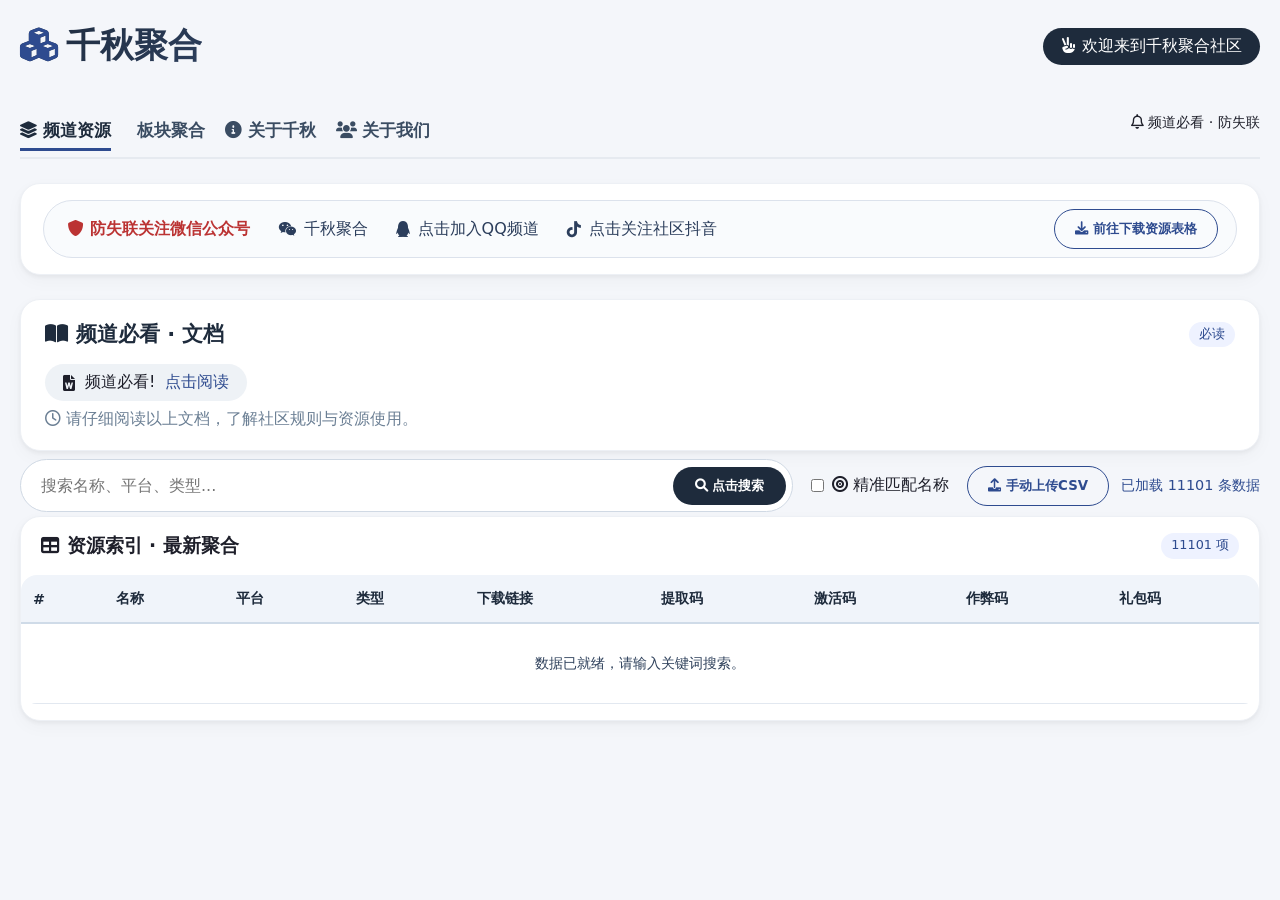
<file: index.html>
<!DOCTYPE html>
<html lang="zh">
<head>
    <meta charset="UTF-8">
    <meta name="viewport" content="width=device-width, initial-scale=1.0, maximum-scale=1.5, user-scalable=yes">
    <title>千秋聚合 · 社区</title>
    <link rel="stylesheet" href="https://cdnjs.cloudflare.com/ajax/libs/font-awesome/6.0.0-beta3/css/all.min.css">
    <link rel="stylesheet" href="css/common.css">
</head>
<body>
<div class="container">
    <div class="top-bar">
        <div class="logo-area">
            <h1><i class="fas fa-cubes" style="color:#2e4b8f; margin-right: 8px;"></i>千秋聚合</h1>
        </div>
        <div class="welcome-tag">
            <i class="fas fa-hand-peace"></i> 欢迎来到千秋聚合社区
        </div>
    </div>

    <div class="nav-links">
        <button class="nav-item active" data-page="page1"><i class="fas fa-layer-group"></i> 频道资源</button>
        <button class="nav-item" data-page="page2"><i class="fas fa-grid-2"></i> 板块聚合</button>
        <button class="nav-item" data-page="page3"><i class="fas fa-info-circle"></i> 关于千秋</button>
        <button class="nav-item" data-page="page4"><i class="fas fa-users"></i> 关于我们</button>
        <span style="flex:1; text-align:right; font-size:0.9rem;"><i class="far fa-bell"></i> 频道必看 · 防失联</span>
    </div>

    <div class="card" style="padding: 16px 22px;">
        <div class="quick-actions">
            <span class="label"><i class="fas fa-shield-alt"></i> 防失联关注微信公众号</span>
            <div class="quick-item">
                <i class="fab fa-weixin"></i> 
                <a href="微信公众号.jpg" target="_blank" style="color: #2c3e5c; text-decoration: none;">千秋聚合</a>
            </div>
            <div class="quick-item">
                <i class="fab fa-qq"></i> 
                <a href="https://pd.qq.com/s/15v8mebeq?b=9" target="_blank" style="color: #2c3e5c; text-decoration: none;">点击加入QQ频道</a>
            </div>
            <div class="quick-item">
                <i class="fab fa-tiktok"></i> 
                <a href="https://v.douyin.com/158Srjiq9X4/" target="_blank" style="color: #2c3e5c; text-decoration: none;">点击关注社区抖音</a>
            </div>
            <button class="btn-outline" id="downloadTableBtn" style="margin-left: auto;" onclick="window.open('https://yun.139.com/shareweb/#/w/i/2sNZWrfmypbim', '_blank')">
                <i class="fas fa-download"></i> 前往下载资源表格
            </button>
        </div>
    </div>

    <div id="pageContainer" class="page-container"></div>
</div>

<script src="js/main.js"></script>
</body>
</html>
</file>
<file: css/common.css>
* {
    margin: 0;
    padding: 0;
    box-sizing: border-box;
    font-family: system-ui, -apple-system, 'Segoe UI', Roboto, 'Helvetica Neue', sans-serif;
}

body {
    background: #f4f6fa;
    padding: 24px 20px;
    color: #1e1f2a;
}

.container {
    max-width: 1400px;
    margin: 0 auto;
    display: flex;
    flex-direction: column;
    gap: 24px;
}

.card {
    background: #ffffff;
    border-radius: 20px;
    padding: 20px 24px;
    box-shadow: 0 6px 18px rgba(0, 0, 0, 0.03), 0 2px 4px rgba(0, 0, 0, 0.05);
    border: 1px solid #edf0f5;
}

.card-header {
    display: flex;
    align-items: center;
    justify-content: space-between;
    margin-bottom: 16px;
}

.card-header h2, .card-header h3 {
    font-weight: 600;
    font-size: 1.3rem;
    color: #1e2b3c;
    display: flex;
    align-items: center;
    gap: 8px;
}

.badge {
    background: #eef2ff;
    color: #2e4b8f;
    padding: 4px 10px;
    border-radius: 30px;
    font-size: 0.8rem;
    font-weight: 500;
}

.top-bar {
    display: flex;
    flex-wrap: wrap;
    align-items: center;
    justify-content: space-between;
    margin-bottom: 8px;
}

.logo-area h1 {
    font-size: 2.1rem;
    font-weight: 700;
    background: linear-gradient(135deg, #1e2b3c 0%, #2c3e5c 100%);
    -webkit-background-clip: text;
    background-clip: text;
    color: transparent;
}

.welcome-tag {
    background: #1e2b3c;
    color: white;
    padding: 8px 18px;
    border-radius: 40px;
    font-weight: 500;
}

.nav-links {
    display: flex;
    flex-wrap: wrap;
    gap: 8px 20px;
    margin-top: 12px;
    padding-bottom: 6px;
    border-bottom: 2px solid #e6eaf0;
}

.nav-links .nav-item {
    text-decoration: none;
    font-weight: 600;
    color: #3a4c62;
    padding: 6px 0;
    font-size: 1.05rem;
    border-bottom: 3px solid transparent;
    cursor: pointer;
    background: none;
    border-top: none;
    border-left: none;
    border-right: none;
}

.nav-links .nav-item:hover,
.nav-links .nav-item.active {
    color: #1e2b3c;
    border-bottom-color: #2e4b8f;
}

.quick-actions {
    display: flex;
    flex-wrap: wrap;
    align-items: center;
    gap: 16px 28px;
    background: #f9fbfd;
    border-radius: 40px;
    padding: 8px 18px 8px 24px;
    border: 1px solid #dce2ec;
}

.quick-actions .label {
    font-weight: 600;
    color: #b33;
}

.quick-item {
    display: flex;
    align-items: center;
    gap: 8px;
    color: #2c3e5c;
    font-weight: 500;
}

.btn-outline {
    background: transparent;
    border: 1.5px solid #2e4b8f;
    color: #2e4b8f;
    padding: 10px 20px;
    border-radius: 40px;
    font-weight: 600;
    cursor: pointer;
}

.btn-outline:hover {
    background: #eef2ff;
}

.page-container {
    /* 无额外样式 */
}

/* 公共表格样式 */
.table-wrapper {
    overflow-x: auto;
    margin: 16px 0 8px;
    border-radius: 16px;
}

table {
    width: 100%;
    border-collapse: collapse;
    font-size: 0.9rem;
    min-width: 1000px;
}

th {
    text-align: left;
    padding: 14px 12px;
    background: #f0f4fa;
    font-weight: 600;
    color: #1e2b3c;
    border-bottom: 2px solid #cfdbe8;
}

td {
    padding: 14px 12px;
    border-bottom: 1px solid #e2e8f0;
    color: #2e405b;
    word-break: break-word;
}

.table-link {
    color: #2e4b8f;
    text-decoration: none;
    font-weight: 500;
    word-break: break-all;
}

/* 通用网格布局 */
.two-columns {
    display: grid;
    grid-template-columns: 1fr 1fr;
    gap: 24px;
}

.member-grid {
    display: flex;
    flex-direction: column;
    gap: 16px;
}

.member-item {
    display: flex;
    align-items: flex-start;
    gap: 12px;
}

.member-avatar {
    width: 40px;
    height: 40px;
    border-radius: 40px;
    background: #d9e2ef;
    display: flex;
    align-items: center;
    justify-content: center;
    font-weight: 700;
    color: #1e2b3c;
}

.member-name {
    font-weight: 700;
}

.member-msg {
    color: #5e6f82;
    margin-top: 4px;
    font-style: italic;
}

@media (max-width: 750px) {
    .two-columns {
        grid-template-columns: 1fr;
    }
}
</file>
